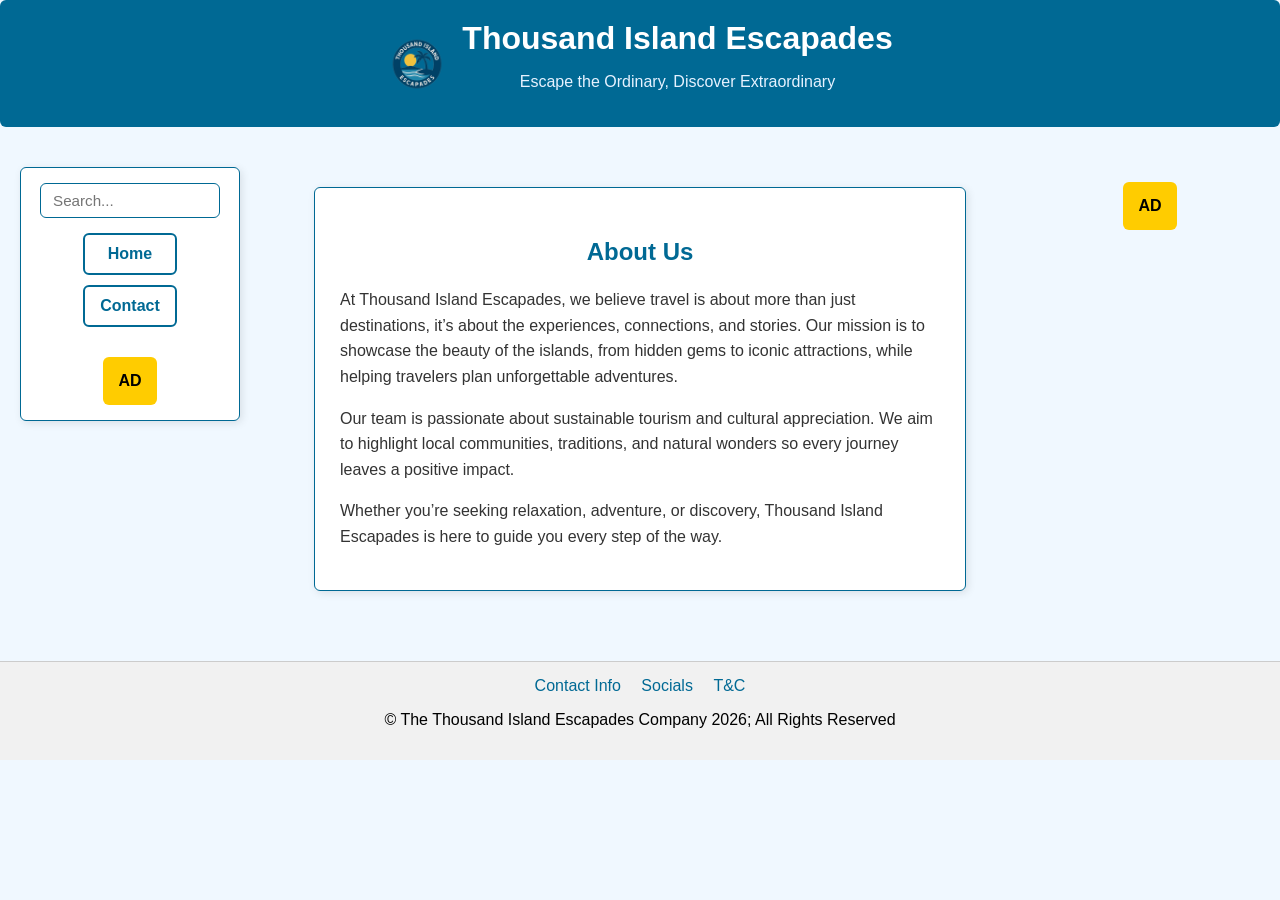
<file: about.html>
<!DOCTYPE html>
<head>
  <meta charset="UTF-8">
  <meta name="viewport" content="width=device-width, initial-scale=1.0">
  <link rel="icon" type="image/png" href="favicon.png">
  <title>About Us | Thousand Island Escapades</title>
  <link rel="stylesheet" href="indexstyle.css">
</head>
<body>

  <header class="site-header">
 	 <img src="the thousand island escapades.png" alt="Thousand Island Escapades Logo" class="site-logo">
 	 <div class="site-title">
  	  <h1>Thousand Island Escapades</h1>
  	  <p class="tagline">Escape the Ordinary, Discover Extraordinary</p>
  	</div>
		  </header>

  <div class="page-container">

    <aside class="left-sidebar">
      <div class="sidebar-card">
        <div class="sidebar-search">
  <input type="text" placeholder="Search...">
</div>
        <nav>
          <ul>
            <li><a href="index.html">Home</a></li>
            <li><a href="contact.html">Contact</a></li>
          </ul>
        </nav>
        <div class="ad-box">AD</div>
      </div>
    </aside>

    <main class="center-wrapper">
      <section class="about-card">
        <h2>About Us</h2>
        <p>
          At Thousand Island Escapades, we believe travel is about more than just destinations,
          it’s about the experiences, connections, and stories. Our mission is to showcase the beauty
          of the islands, from hidden gems to iconic attractions, while helping travelers plan
          unforgettable adventures.
        </p>
        <p>
          Our team is passionate about sustainable tourism and cultural appreciation. We aim to
          highlight local communities, traditions, and natural wonders so every journey leaves
          a positive impact.
        </p>
        <p>
          Whether you’re seeking relaxation, adventure, or discovery, Thousand Island Escapades
          is here to guide you every step of the way.
        </p>
      </section>
    </main>

    <aside class="right-ad">
      <div class="ad-box">AD</div>
    </aside>
  </div>

  <footer>
    <nav>
      <a href="contact.html">Contact Info</a>
      <a href="#">Socials</a>
      <a href="#">T&amp;C</a>
    </nav>
    <p>&copy; The Thousand Island Escapades Company 2026; All Rights Reserved</p>
  </footer>

</body>
</html>
</file>
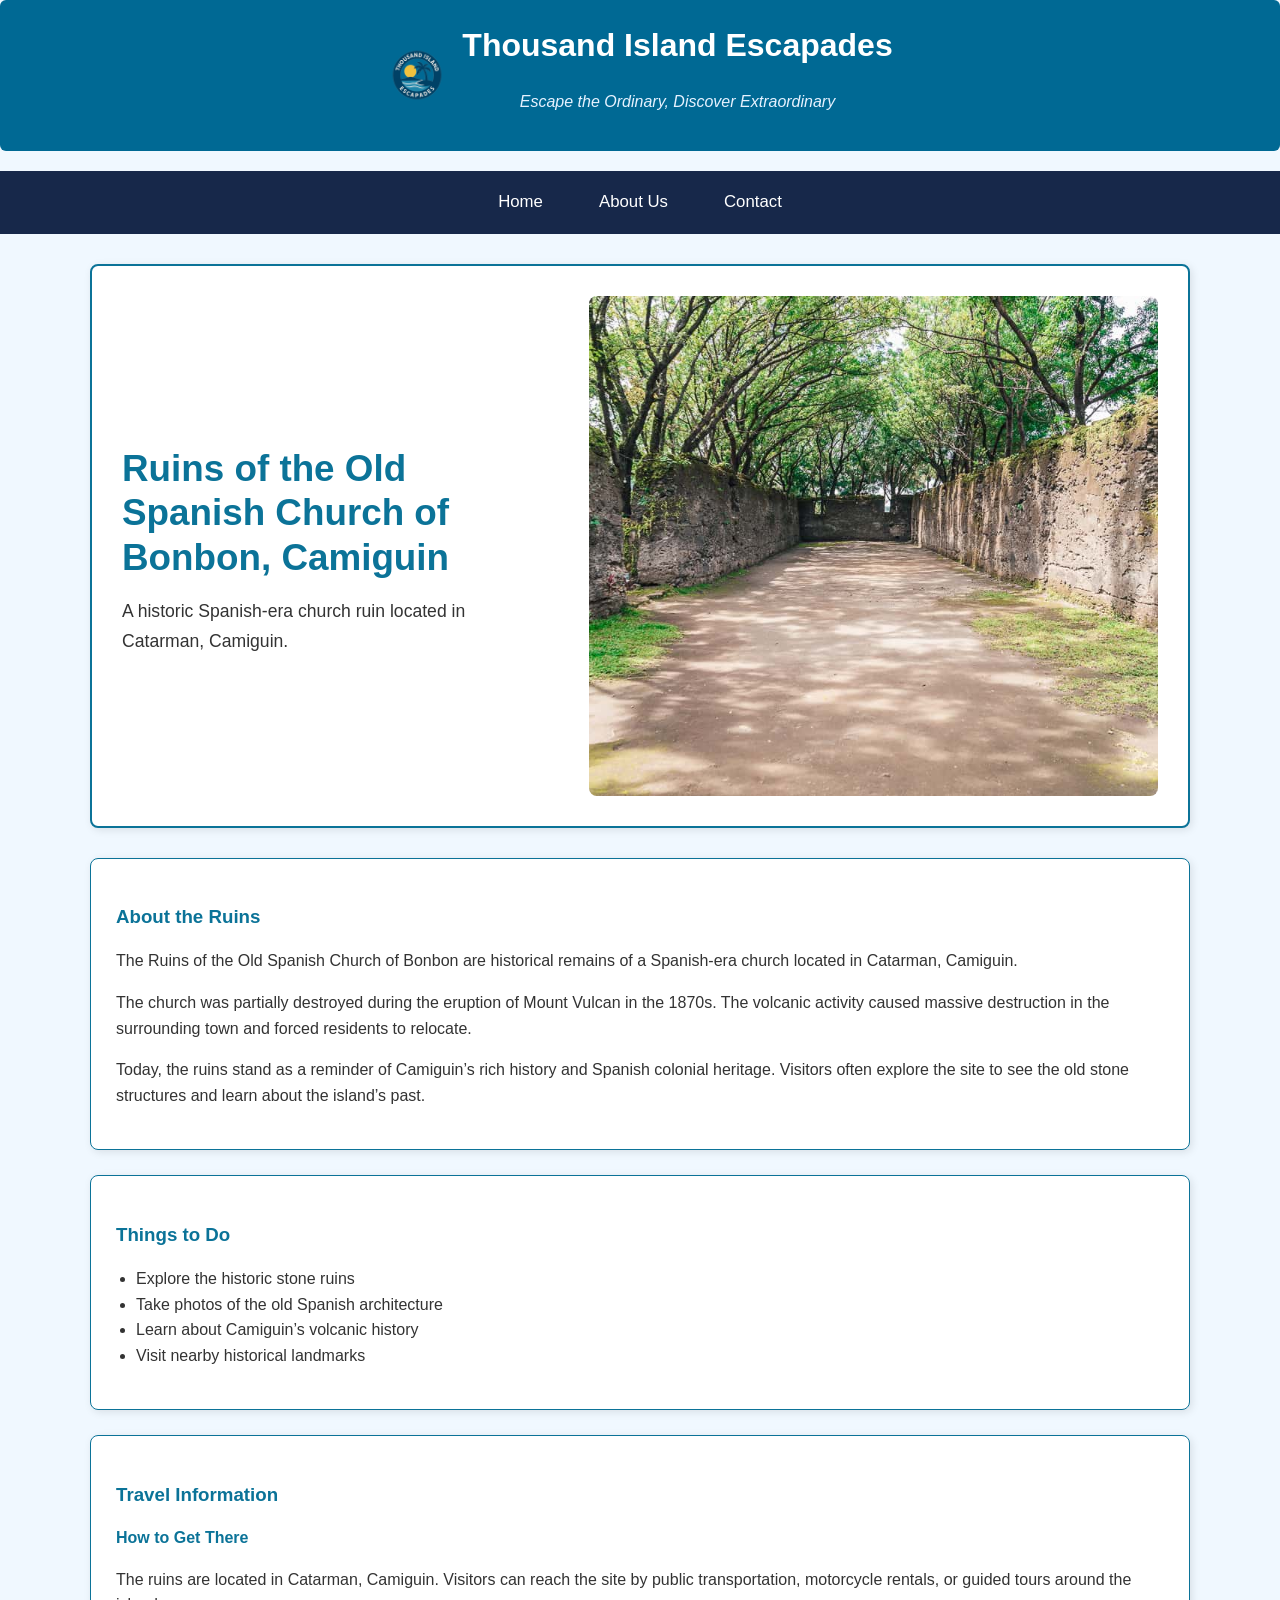
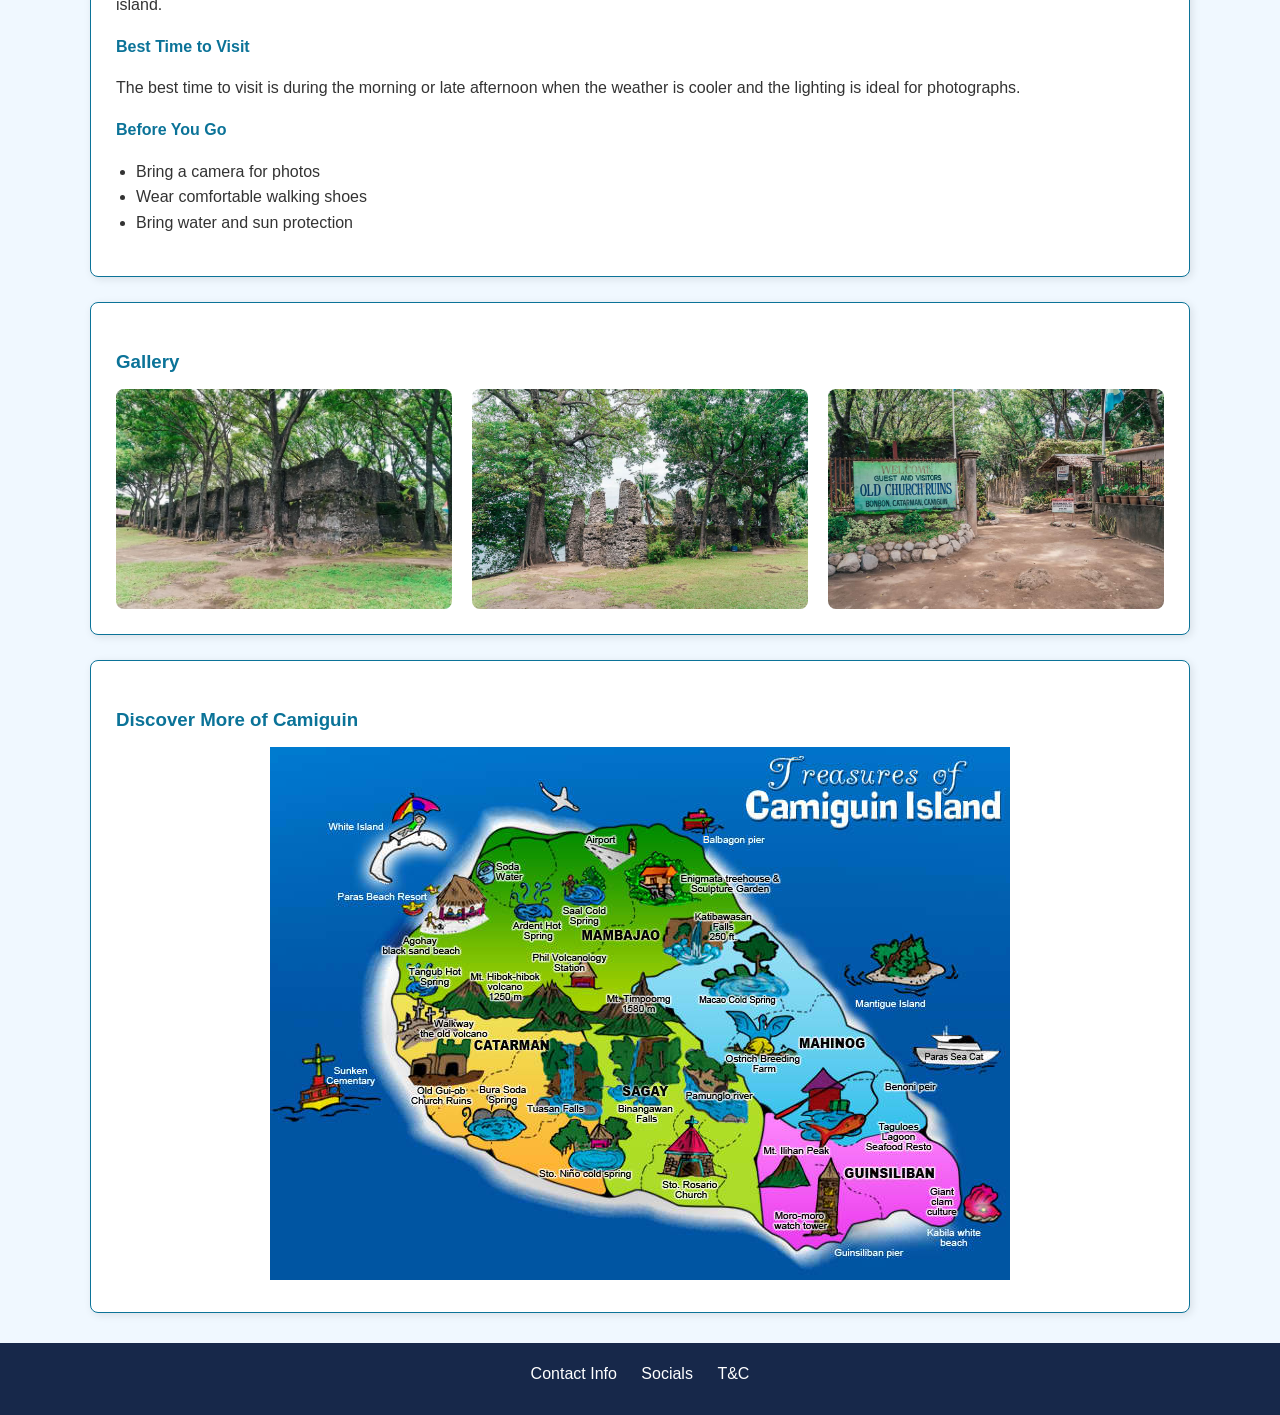
<file: attraction-4.html>
<!DOCTYPE html>
<html lang="en">
<head>
  <meta charset="UTF-8">
  <meta name="viewport" content="width=device-width, initial-scale=1.0">
  <link rel="icon" type="image/png" href="favicon.png">
  <title>Ruins of the Old Spanish Church of Bonbon | Thousand Island Escapades</title>
  <link rel="stylesheet" href="design.css">
</head>
<body>

<header class="site-header">
 	 <img src="the thousand island escapades.png" alt="Thousand Island Escapades Logo" class="site-logo">
 	 <div class="site-title">
  	  <h1>Thousand Island Escapades</h1>
  	  <p class="tagline">Escape the Ordinary, Discover Extraordinary</p>
  	</div>
		  </header>

<nav>
  <ul>
    <li><a href="index.html">Home</a></li>
    <li><a href="about.html">About Us</a></li>
    <li><a href="contact.html">Contact</a></li>
  </ul>
</nav>

<main>

<section class="feature-hero">
            <div class="feature-text">
                <h2>Ruins of the Old Spanish Church of Bonbon, Camiguin</h2>
                <p>
                  A historic Spanish-era church ruin located in Catarman, Camiguin.
                </p>
            </div>

            <div class="feature-image">
                <img src="ruins header.jpg" alt="Ruins of the Old Spanish Church of Bonbon">
            </div>
        </section>
  
<section class="about">

  <h3>About the Ruins</h3>

  <p>
    The Ruins of the Old Spanish Church of Bonbon are historical remains
    of a Spanish-era church located in Catarman, Camiguin.
  </p>

  <p>
    The church was partially destroyed during the eruption of Mount Vulcan
    in the 1870s. The volcanic activity caused massive destruction in the
    surrounding town and forced residents to relocate.
  </p>

  <p>
    Today, the ruins stand as a reminder of Camiguin’s rich history and
    Spanish colonial heritage. Visitors often explore the site to see the
    old stone structures and learn about the island’s past.
  </p>

</section>

<section class="list">

  <h3>Things to Do</h3>

  <ul>
    <li>Explore the historic stone ruins</li>
    <li>Take photos of the old Spanish architecture</li>
    <li>Learn about Camiguin’s volcanic history</li>
    <li>Visit nearby historical landmarks</li>
  </ul>

</section>

<section class="travel-guide">

  <h3>Travel Information</h3>

  <h4>How to Get There</h4>

  <p>
    The ruins are located in Catarman, Camiguin. Visitors can reach the
    site by public transportation, motorcycle rentals, or guided tours
    around the island.
  </p>

  <h4>Best Time to Visit</h4>

  <p>
    The best time to visit is during the morning or late afternoon when
    the weather is cooler and the lighting is ideal for photographs.
  </p>

  <h4>Before You Go</h4>

  <ul>
    <li>Bring a camera for photos</li>
    <li>Wear comfortable walking shoes</li>
    <li>Bring water and sun protection</li>
  </ul>

</section>

<section class="gallery">
            <h3>Gallery</h3>
            <div class="gallery-grid">
                <img src="ruins1.jpg" alt="Ruins View 1">
                <img src="ruins2.jpg" alt="Ruins View 2">
                <img src="ruins3.jpg" alt="Ruins View 3">
            </div>
        </section>
  
<section class="map-section">
            <h3>Discover More of Camiguin</h3>
            <div class="map-wrapper">
                <img src="camiguin map.jpeg" usemap="#image-map">

<map name="image-map">
    <area target="_blank" alt="Ruins of the Old Spanish Church of Bonbon" title="Ruins of the Old Spanish Church of Bonbon" href="attraction-4.html" coords="227,367,116,281" shape="rect">
    <area target="_blank" alt="Sunken Cemetery" title="Sunken Cemetery" href="attraction3.html" coords="5,282,111,386" shape="rect">
    <area target="_blank" alt="White Island" title="White Island" href="attraction1.html" coords="41,38,203,147" shape="rect">
    <area target="_blank" alt="Katibawasan Falls" title="Katibawasan Falls" href="Attraction2.html" coords="372,149,493,229" shape="rect">
</map>
            </div>
        </section>
  
</main>

<footer>

  <ul>
    <li><a href="contact.html">Contact Info</a></li>
    <li><a href="#">Socials</a></li>
    <li><a href="#">T&amp;C</a></li>
  </ul>

</footer>

</body>
</html>
</file>
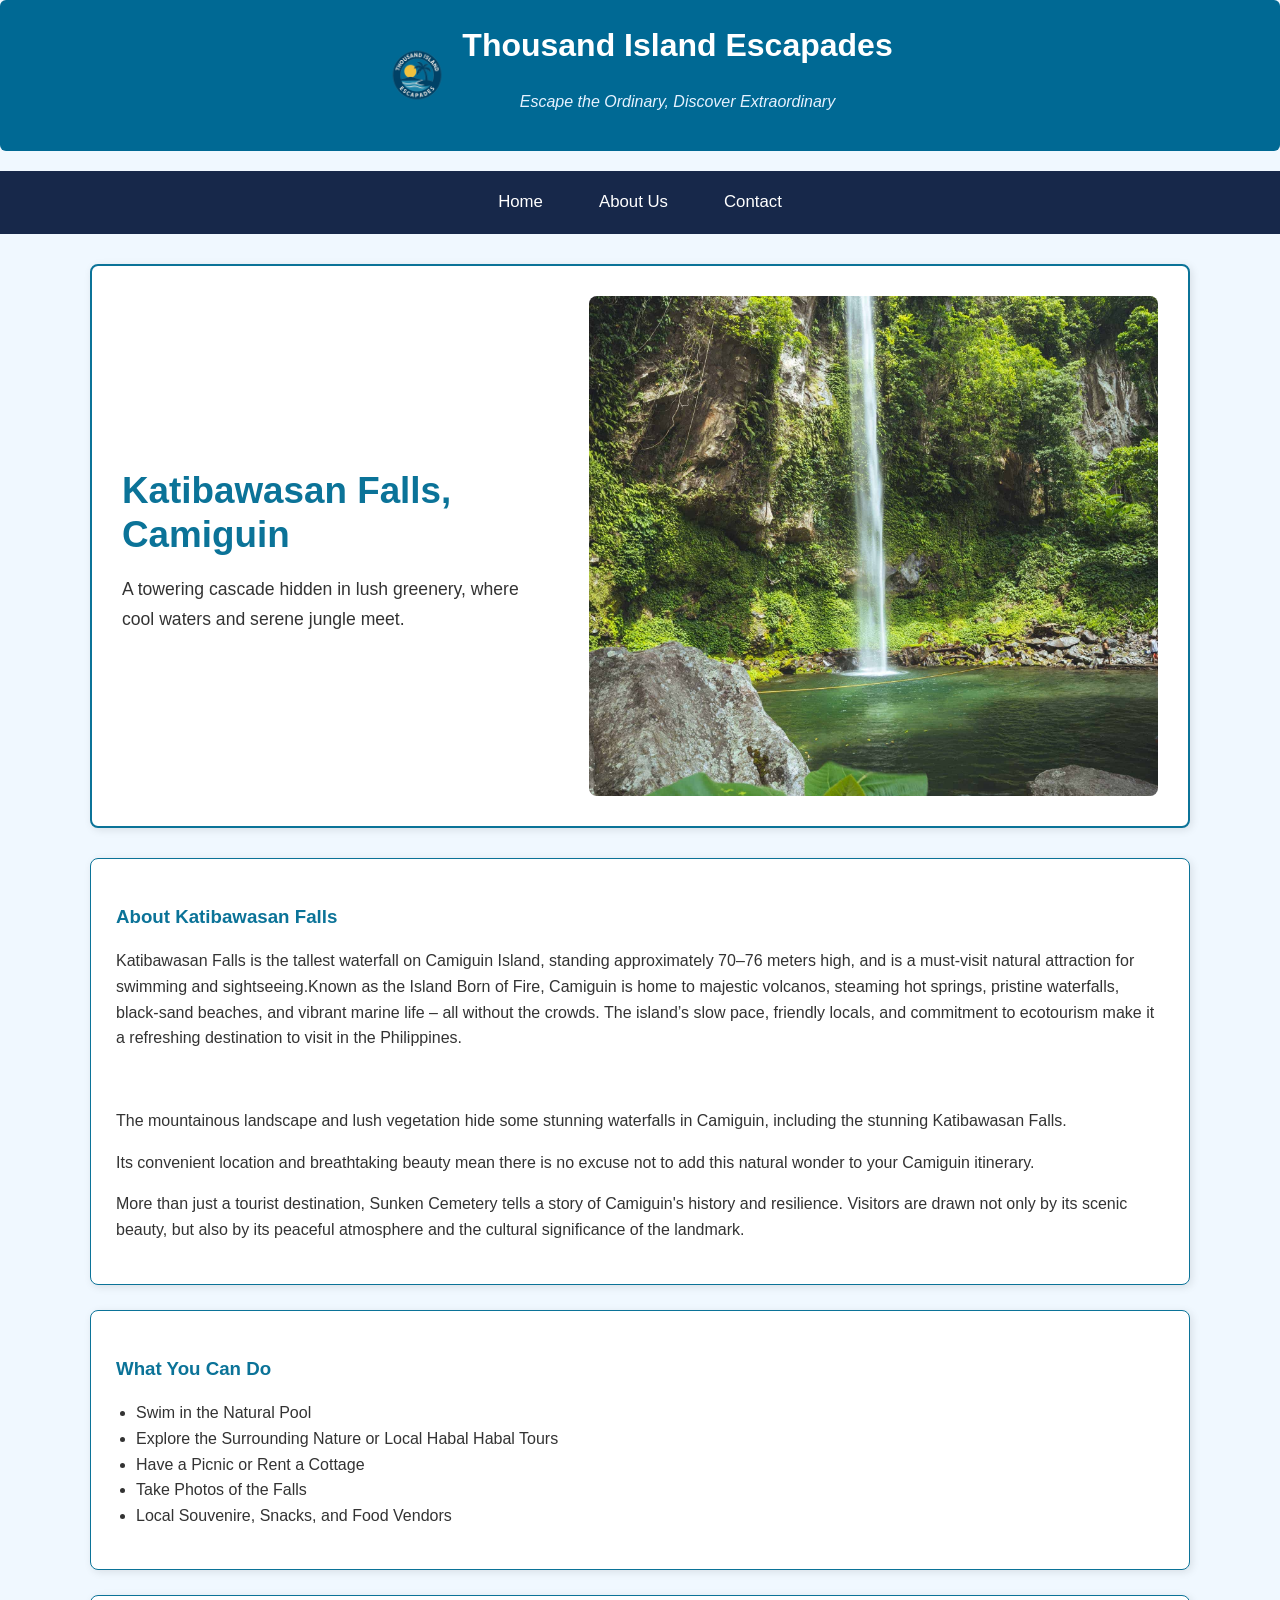
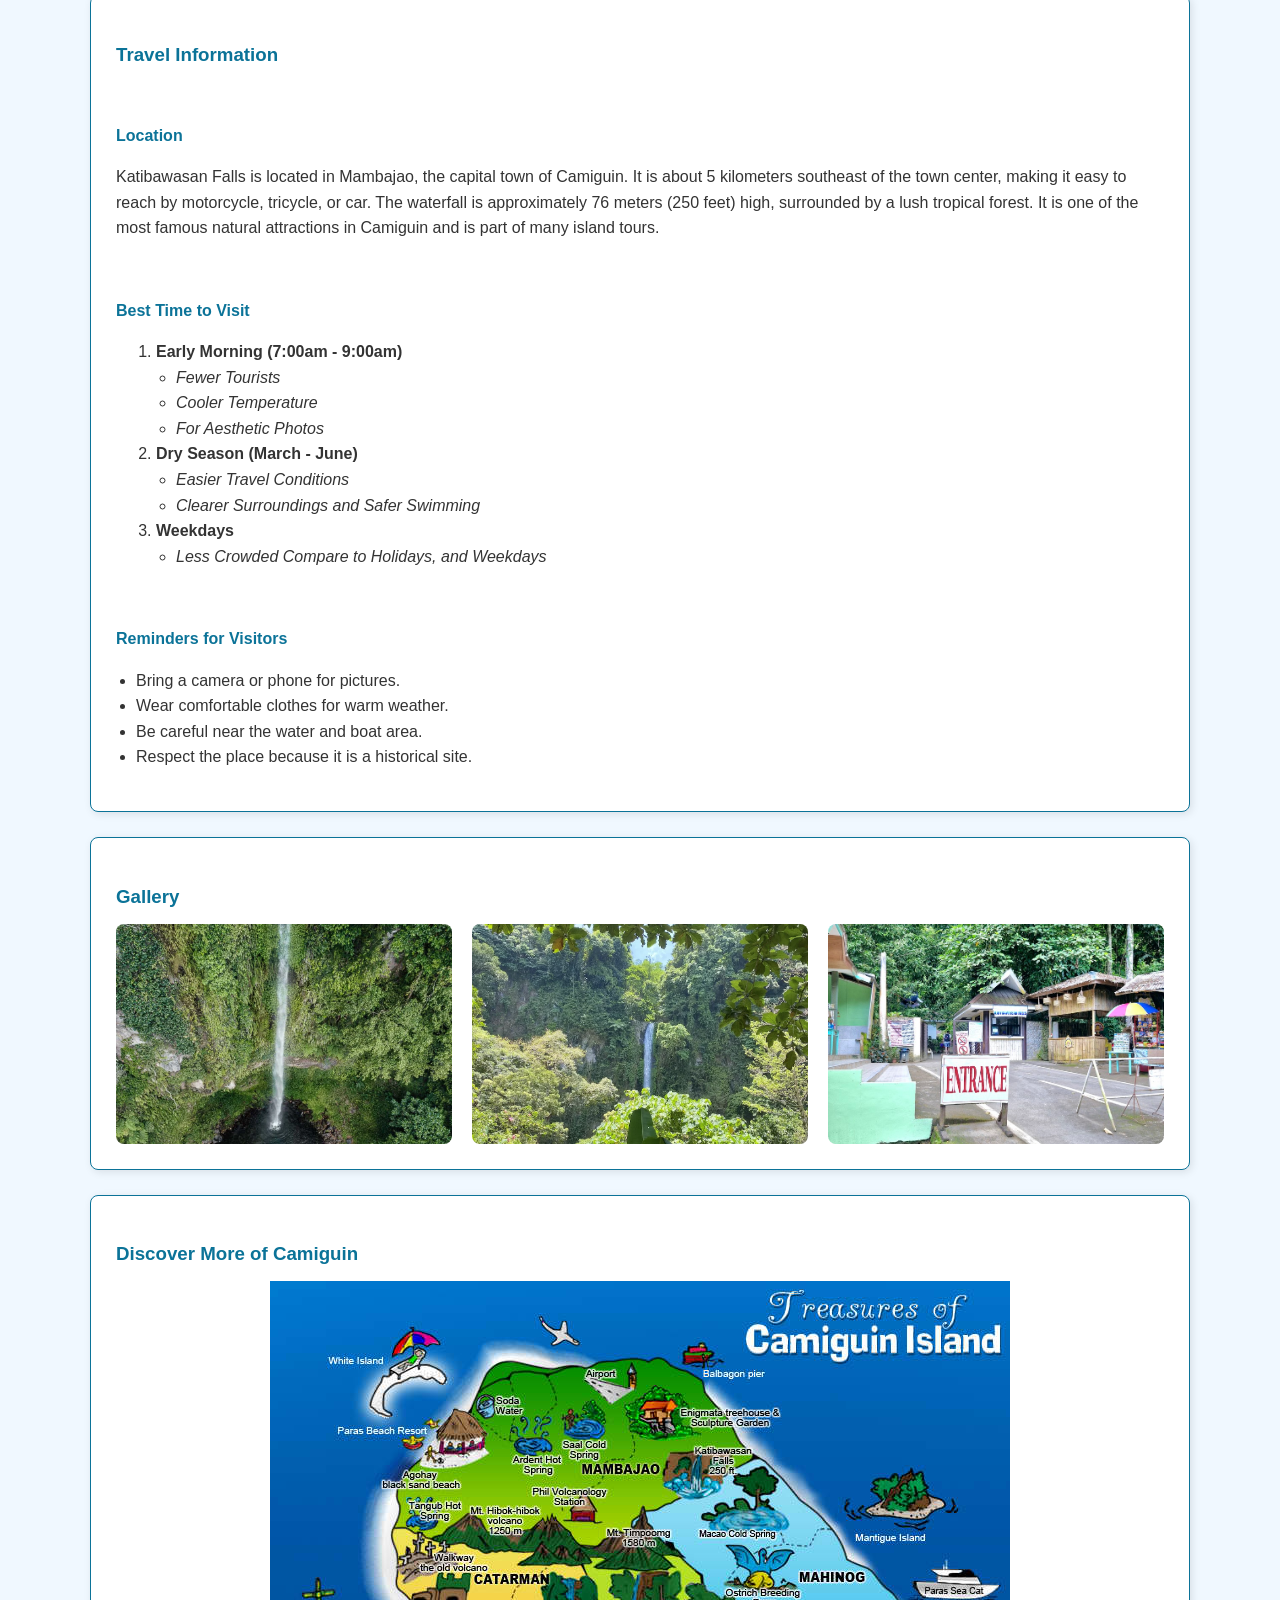
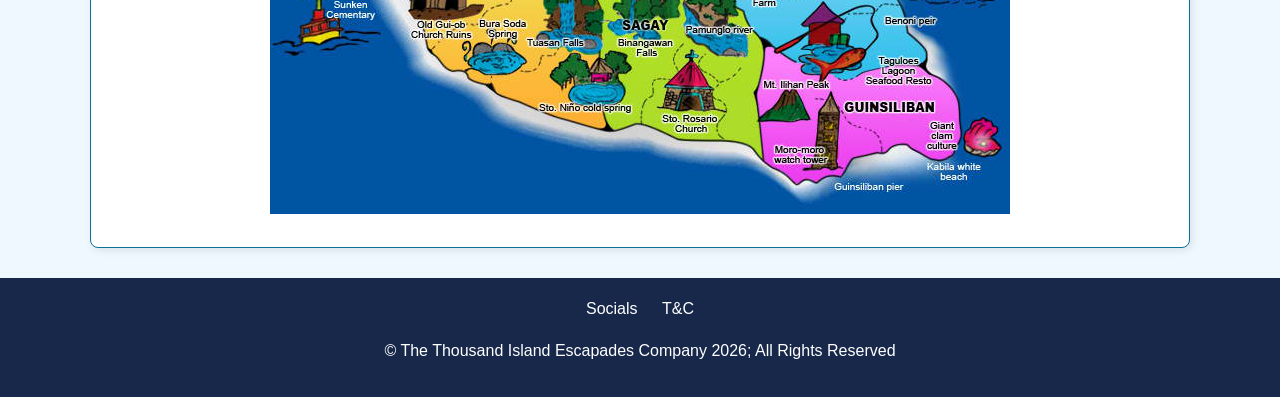
<file: Attraction2.html>
<!DOCTYPE html>
<html lang="en">
<head>
    <meta charset="UTF-8">
    <meta name="viewport" content="width=device-width, initial-scale=1.0">
  <link rel="icon" type="image/png" href="favicon.png">
    <title>Katibawasan Falls | Thousand Island Escapades</title>
    <link rel="stylesheet" href="design.css">
</head>
<body>

  <header class="site-header">
 	 <img src="the thousand island escapades.png" alt="Thousand Island Escapades Logo" class="site-logo">
 	 <div class="site-title">
  	  <h1>Thousand Island Escapades</h1>
  	  <p class="tagline">Escape the Ordinary, Discover Extraordinary</p>
  	</div>
		  </header>

    <nav>
        <ul>
            <li><a href="index.html">Home</a></li>
            <li><a href="about.html">About Us</a></li>
            <li><a href="contact.html">Contact</a></li>
        </ul>
    </nav>

    <main>
        <section class="feature-hero">
            <div class="feature-text">
                <h2>Katibawasan Falls, Camiguin</h2>
                <p>
                    A towering cascade hidden in lush greenery, where cool waters and serene jungle meet.
                </p>
            </div>

            <div class="feature-image">
                <img src="the falls.jpg" alt="Katibawasan Falls in Camiguin">
            </div>
        </section>

        <section class="about">
            <h3>About Katibawasan Falls</h3>
            <p>
                Katibawasan Falls is the tallest waterfall on Camiguin Island, 
				standing approximately 70–76 meters high, and is a must-visit natural attraction for swimming and sightseeing.Known as the Island Born of Fire, Camiguin is home to majestic volcanos, steaming hot springs, pristine waterfalls, black-sand beaches, 
				and vibrant marine life – all without the crowds. The island’s slow pace, friendly locals, and commitment to ecotourism make 
				it a refreshing destination to visit in the Philippines.</p>
<br>
				<p>The mountainous landscape and lush vegetation hide some stunning waterfalls in Camiguin, including the stunning Katibawasan Falls.</p>
				<p>Its convenient location and breathtaking beauty mean there is no excuse not to add this natural wonder to your Camiguin itinerary.
            </p>

            <p>
                More than just a tourist destination, Sunken Cemetery tells a story of Camiguin's history and resilience.
                Visitors are drawn not only by its scenic beauty, but also by its peaceful atmosphere and the cultural significance of the landmark.
            </p>
        </section>

        <section class="list">
            <h3>What You Can Do</h3>
            <ul>
                <li>Swim in the Natural Pool</li>
                <li>Explore the Surrounding Nature or Local Habal Habal Tours</li>
                <li>Have a Picnic or Rent a Cottage</li>
                <li>Take Photos of the Falls</li>
                <li>Local Souvenire, Snacks, and Food Vendors</li>
            </ul>
        </section>

        <section class="travel-guide">
            <h3>Travel Information</h3>
<br>
            <h4>Location</h4>
            <p>
                Katibawasan Falls is located in Mambajao, the capital town of Camiguin.
				It is about 5 kilometers southeast of the town center, making it easy to reach by motorcycle, tricycle, or car.
				The waterfall is approximately 76 meters (250 feet) high, surrounded by a lush tropical forest. 
				It is one of the most famous natural attractions in Camiguin and is part of many island tours.
            </p>
<br>
            <h4>Best Time to Visit</h4>
            <p>
                <ol>
					<li><b>Early Morning (7:00am - 9:00am)</b></li>
				<ul>
					<li><i>Fewer Tourists</i></li>
					<li><i>Cooler Temperature</i></li>
					<li><i>For Aesthetic Photos</i></li>
				</ul>
					<li><b> Dry Season (March - June)</b></li>
				<ul>
					<li><i>Easier Travel Conditions</i></li>
					<li><i>Clearer Surroundings and Safer Swimming</i></li>
				</ul>
					<li><b> Weekdays</b></li>
				<ul>
					<li><i>Less Crowded Compare to Holidays, and Weekdays</i></li>
				</ul>
				</ol>
            </p>
			<br>
            <h4>Reminders for Visitors</h4>
            <ul>
                <li>Bring a camera or phone for pictures.</li>
                <li>Wear comfortable clothes for warm weather.</li>
                <li>Be careful near the water and boat area.</li>
                <li>Respect the place because it is a historical site.</li>
            </ul>
        </section>

        <section class="gallery">
            <h3>Gallery</h3>
            <div class="gallery-grid">
                <img src="Camiguin1.jpg" alt="Sunken Cemetery cross view">
                <img src="Camiguin2.jpg" alt="Boats near the Sunken Cemetery">
                <img src="Camiguin3.jpg" alt="Sunset at Sunken Cemetery">
            </div>
        </section>
		<section class="map-section">
            <h3>Discover More of Camiguin</h3>
            <div class="map-wrapper">
                <img src="camiguin map.jpeg" usemap="#image-map">

<map name="image-map">
    <area target="_blank" alt="Ruins of the Old Spanish Church of Bonbon" title="Ruins of the Old Spanish Church of Bonbon" href="attraction-4.html" coords="227,367,116,281" shape="rect">
    <area target="_blank" alt="Sunken Cemetery" title="Sunken Cemetery" href="attraction3.html" coords="5,282,111,386" shape="rect">
    <area target="_blank" alt="White Island" title="White Island" href="attraction1.html" coords="41,38,203,147" shape="rect">
    <area target="_blank" alt="Katibawasan Falls" title="Katibawasan Falls" href="Attraction2.html" coords="372,149,493,229" shape="rect">
</map>
            </div>
        </section>
    </main>

    <footer>
        <ul>
            <li><a href="#">Socials</a></li>
            <li><a href="#">T&amp;C</a></li>
        </ul>
        <p>&copy; The Thousand Island Escapades Company 2026; All Rights Reserved</p>
    </footer>
    
</body>
</html>
</file>
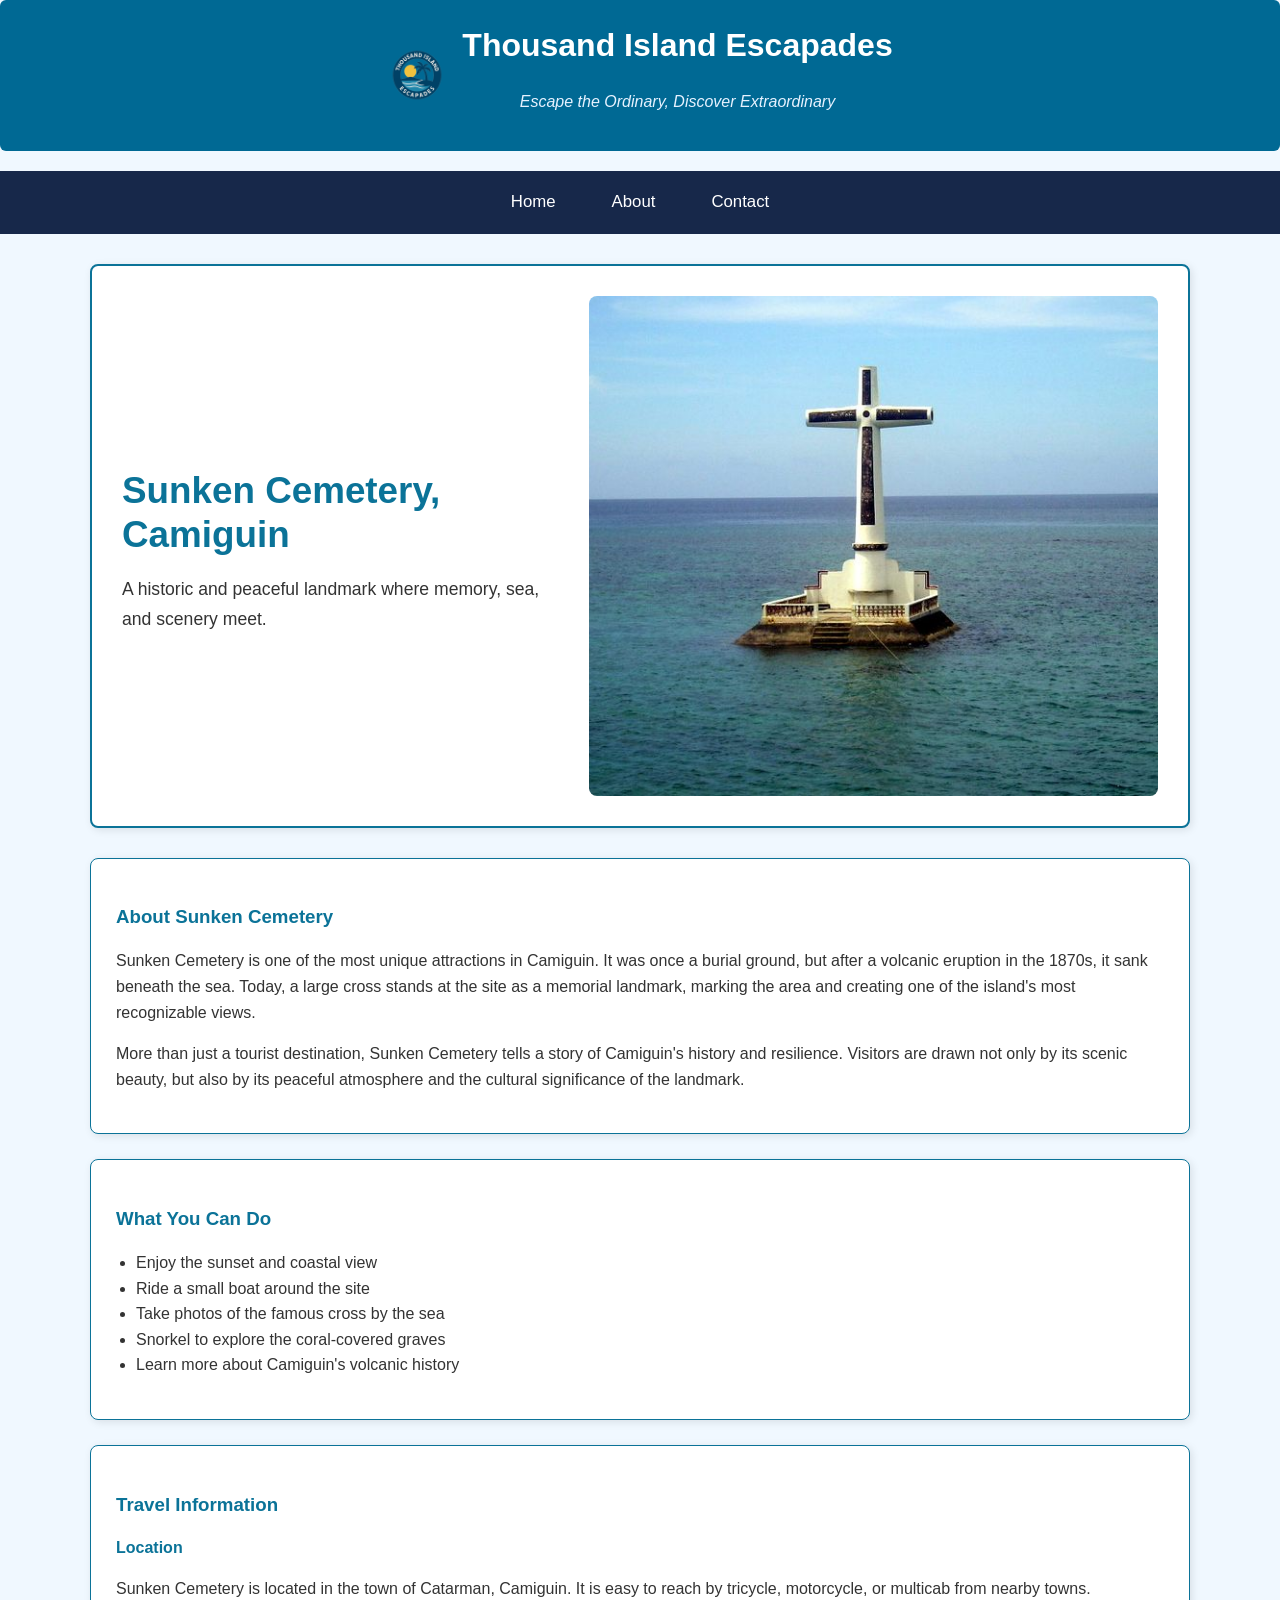
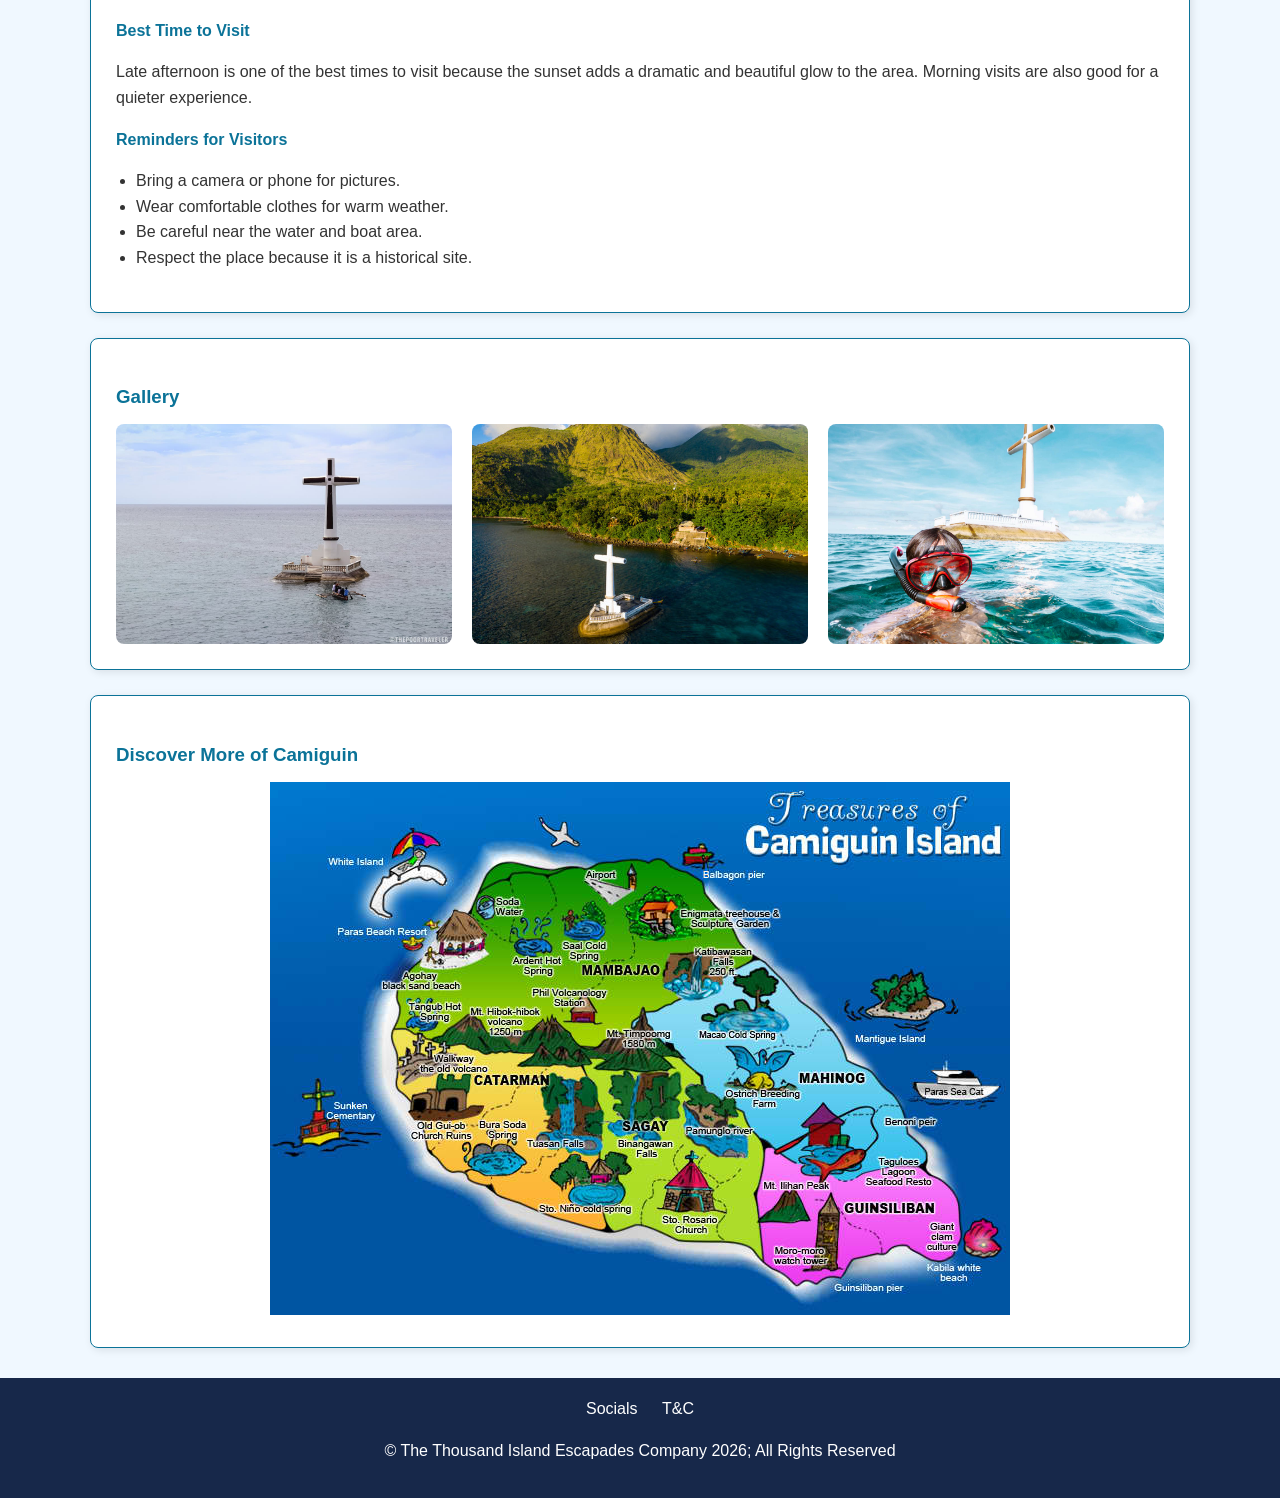
<file: attraction3.html>
<!DOCTYPE html>
<html lang="en">
<head>
    <meta charset="UTF-8">
    <meta name="viewport" content="width=device-width, initial-scale=1.0">
    <link rel="icon" type="image/png" href="favicon.png">
    <title>Sunken Cemetery | Thousand Island Escapades</title>
    <link rel="stylesheet" href="design.css">
</head>
<body>

<header class="site-header">
 	 <img src="the thousand island escapades.png" alt="Thousand Island Escapades Logo" class="site-logo">
 	 <div class="site-title">
  	  <h1>Thousand Island Escapades</h1>
  	  <p class="tagline">Escape the Ordinary, Discover Extraordinary</p>
  	</div>
		  </header>

    <nav>
        <ul>
            <li><a href="index.html">Home</a></li>
            <li><a href="about.html">About</a></li>
            <li><a href="contact.html">Contact</a></li>
        </ul>
    </nav>

    <main>
        <section class="feature-hero">
            <div class="feature-text">
                <h2>Sunken Cemetery, Camiguin</h2>
                <p>
                    A historic and peaceful landmark where memory, sea, and scenery meet.
                </p>
            </div>

            <div class="feature-image">
                <img src="sunken header.jpg" alt="Sunken Cemetery in Camiguin">
            </div>
        </section>

        <section class="about">
            <h3>About Sunken Cemetery</h3>
            <p>
                Sunken Cemetery is one of the most unique attractions in Camiguin. It was once a burial ground, 
                but after a volcanic eruption in the 1870s, it sank beneath the sea.
                Today, a large cross stands at the site as a memorial landmark, marking the area and creating one of the island's most recognizable views.
            </p>

            <p>
                More than just a tourist destination, Sunken Cemetery tells a story of Camiguin's history and resilience.
                Visitors are drawn not only by its scenic beauty, but also by its peaceful atmosphere and the cultural significance of the landmark.
            </p>
        </section>

        <section class="list">
            <h3>What You Can Do</h3>
            <ul>
                <li>Enjoy the sunset and coastal view</li>
                <li>Ride a small boat around the site</li>
                <li>Take photos of the famous cross by the sea</li>
                <li>Snorkel to explore the coral-covered graves</li>
                <li>Learn more about Camiguin's volcanic history</li>
            </ul>
        </section>

        <section class="travel-guide">
            <h3>Travel Information</h3>
            
            <h4>Location</h4>
            <p>
                Sunken Cemetery is located in the town of Catarman, Camiguin. It is easy to reach by 
                tricycle, motorcycle, or multicab from nearby towns.
            </p>

            <h4>Best Time to Visit</h4>
            <p>
                Late afternoon is one of the best times to visit because the sunset adds a dramatic and 
                beautiful glow to the area. Morning visits are also good for a quieter experience.
            </p>

            <h4>Reminders for Visitors</h4>
            <ul>
                <li>Bring a camera or phone for pictures.</li>
                <li>Wear comfortable clothes for warm weather.</li>
                <li>Be careful near the water and boat area.</li>
                <li>Respect the place because it is a historical site.</li>
            </ul>
        </section>

        <section class="gallery">
            <h3>Gallery</h3>
            <div class="gallery-grid">
                <img src="gallery 1 SC.jpg" alt="Sunken Cemetery cross view">
                <img src="gallery 2 SC.jpg" alt="Boats near the Sunken Cemetery">
                <img src="gallery 3 SC.jpg" alt="Sunset at Sunken Cemetery">
            </div>
        </section>

       <section class="map-section">
            <h3>Discover More of Camiguin</h3>
            <div class="map-wrapper">
                <img src="camiguin map.jpeg" usemap="#image-map">

<map name="image-map">
    <area target="_blank" alt="Ruins of the Old Spanish Church of Bonbon" title="Ruins of the Old Spanish Church of Bonbon" href="attraction-4.html" coords="227,367,116,281" shape="rect">
    <area target="_blank" alt="Sunken Cemetery" title="Sunken Cemetery" href="attraction3.html" coords="5,282,111,386" shape="rect">
    <area target="_blank" alt="White Island" title="White Island" href="attraction1.html" coords="41,38,203,147" shape="rect">
    <area target="_blank" alt="Katibawasan Falls" title="Katibawasan Falls" href="Attraction2.html" coords="372,149,493,229" shape="rect">
</map>
            </div>
        </section>
    </main>

    <footer>
        <ul>
            <li><a href="#">Socials</a></li>
            <li><a href="#">T&amp;C</a></li>
        </ul>
        <p>&copy; The Thousand Island Escapades Company 2026; All Rights Reserved</p>
    </footer>
    
</body>
</html>
</file>
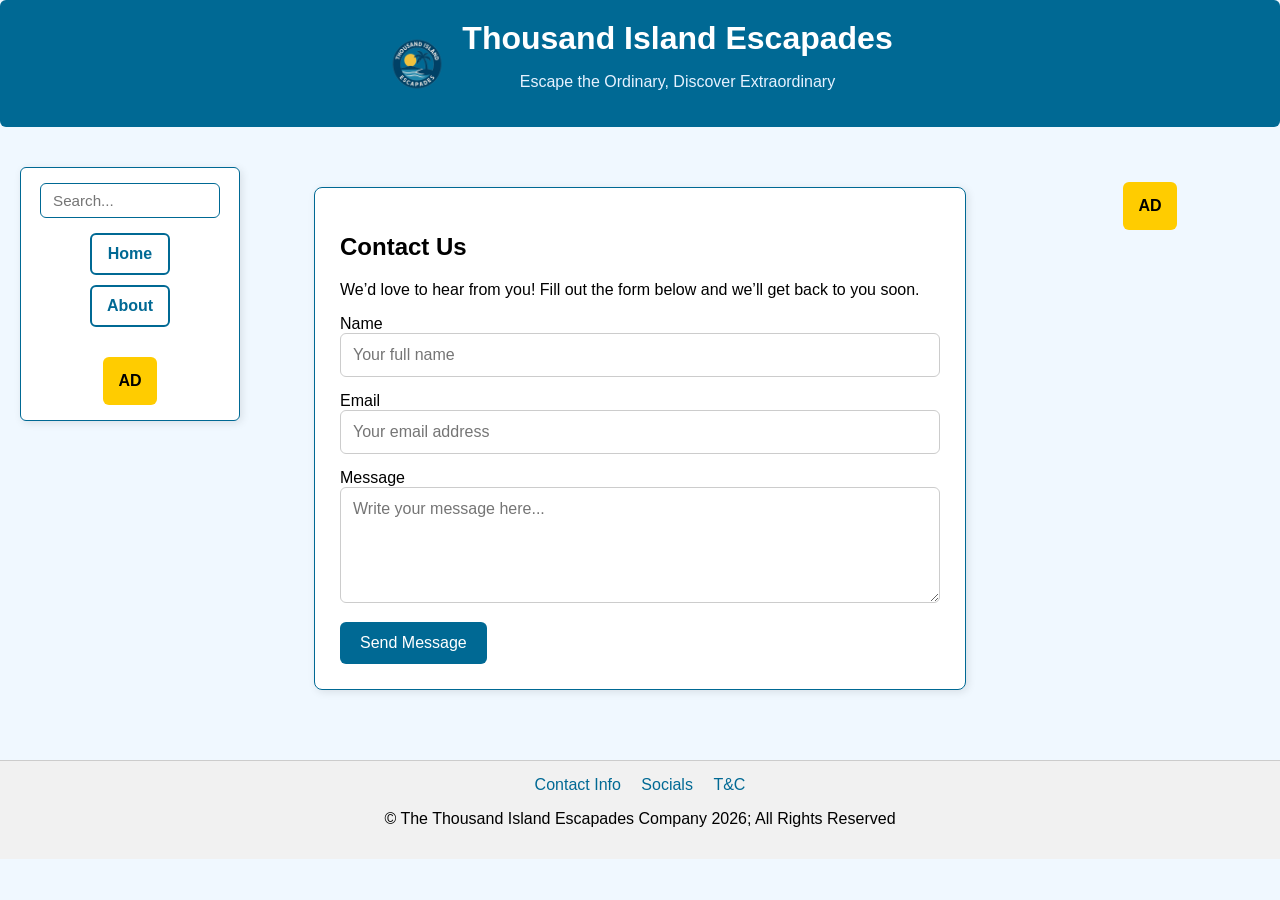
<file: contact.html>
<!DOCTYPE html>
<html lang="en">
<head>
  <meta charset="UTF-8">
  <meta name="viewport" content="width=device-width, initial-scale=1.0">
  <link rel="icon" type="image/png" href="favicon.png">
  <title>Contact | Thousand Island Escapades</title>
  <link rel="stylesheet" href="indexstyle.css">
</head>
<body>

  <header class="site-header">
 	 <img src="the thousand island escapades.png" alt="Thousand Island Escapades Logo" class="site-logo">
 	 <div class="site-title">
  	  <h1>Thousand Island Escapades</h1>
  	  <p class="tagline">Escape the Ordinary, Discover Extraordinary</p>
  	</div>
		  </header>

  <div class="page-container">

    <aside class="left-sidebar">
      <div class="sidebar-card">
        <div class="sidebar-search">
  <input type="text" placeholder="Search...">
</div>
        <nav>
          <ul>
            <li><a href="index.html">Home</a></li>
            <li><a href="about.html">About</a></li>
          </ul>
        </nav>
        <div class="ad-box">AD</div>
      </div>
    </aside>

    <main class="center-wrapper">
      <section class="contact-form">
        <h2>Contact Us</h2>
        <p>We’d love to hear from you! Fill out the form below and we’ll get back to you soon.</p>

        <form action="#" method="post">
          <label for="name">Name</label>
          <input type="text" id="name" name="name" placeholder="Your full name" required>

          <label for="email">Email</label>
          <input type="email" id="email" name="email" placeholder="Your email address" required>

          <label for="message">Message</label>
          <textarea id="message" name="message" rows="5" placeholder="Write your message here..." required></textarea>

          <button type="submit">Send Message</button>
        </form>
      </section>
    </main>

    <aside class="right-ad">
      <div class="ad-box">AD</div>
    </aside>
  </div>

  <footer>
    <nav>
      <a href="contact.html">Contact Info</a>
      <a href="#">Socials</a>
      <a href="#">T&amp;C</a>
    </nav>
    <p>&copy; The Thousand Island Escapades Company 2026; All Rights Reserved</p>
  </footer>

</body>
</html>
</file>
<file: indexstyle.css>
body {
  font-family: 'Poppins', sans-serif;
  background-color: #f0f8ff;
  margin: 0;
  padding: 0;
}

.hero {
  background: #ffffff;              
  border: 2px solid #006994;        
  border-radius: 8px;               
  padding: 25px;                    
  margin: 20px auto;                
  max-width: 900px;                 
  text-align: center;              
  box-shadow: 2px 2px 8px rgba(0,0,0,0.1); 
}

.hero h2 {
  color: #006994;                   
  font-size: 1.8rem;
  margin: 0;
}

.site-header {
  display: flex;
  align-items: center;
  justify-content: center;
  gap: 15px;
  padding: 20px;
  background-color: #006994;
  color: #fff;
  border-radius: 6px;
  margin-bottom: 20px;
  text-align: center;
}
.site-header h1 {
  margin: 0;
  font-size: 2rem;
  color: #fff;
}
.site-header .tagline {
  font-size: 1rem;
  color: #e6f2ff;
}
.site-logo {
  height: 60px;
  width: auto;
}

.page-container {
  display: flex;
  justify-content: space-between;
  align-items: flex-start;
  width: 100%;
  padding: 20px;
  box-sizing: border-box;
}
.left-sidebar {
  width: 220px;
  flex-shrink: 0;
  display: flex;
  flex-direction: column;
  justify-content: flex-start;
}
.center-wrapper {
  flex: 1;
  display: flex;
  justify-content: center;
  align-items: flex-start;
  padding: 20px;
}
.right-ad {
  width: 220px;
  flex-shrink: 0;
  display: flex;
  justify-content: center;
  align-items: center;
}

.sidebar-search input[type="text"] {
  width: 180px;              
  padding: 8px 12px;
  border: 1px solid #006994; 
  border-radius: 6px;
  box-sizing: border-box;    
  font-family: 'Poppins', sans-serif;
  font-size: 0.95rem;
}

.sidebar-card {
  background: #fff;
  border: 1px solid #006994;
  border-radius: 6px;
  box-shadow: 2px 2px 8px rgba(0,0,0,0.1);
  padding: 15px;
  text-align: center;
  display: flex;
  flex-direction: column;
  align-items: center;
  gap: 15px;
}
.sidebar-card form input.form-control {
  width: 100%;
  max-width: 180px;
  padding: 8px 12px;
  border: 2px solid #006994;
  border-radius: 6px;
  margin-bottom: 10px;
  font-weight: 500;
}
.sidebar-card nav ul {
  list-style: none;
  padding: 0;
  margin: 0;
  display: flex;
  flex-direction: column;
  gap: 10px;
  align-items: center;
}
.sidebar-card nav ul li {
  width: 100%;
  max-width: 150px;
}
.sidebar-card nav ul li a {
  display: block;
  padding: 10px 15px;
  text-align: center;
  border: 2px solid #006994;
  border-radius: 6px;
  text-decoration: none;
  color: #006994;
  font-weight: bold;
  transition: background 0.2s, color 0.2s;
}
.sidebar-card nav ul li a:hover {
  background: #006994;
  color: #fff;
}


.ad-box {
  background: #ffcc00;
  font-weight: bold;
  margin-top: 15px;
  border-radius: 6px;
  padding: 15px;
  text-align: center;
  display: flex;
  justify-content: center;
  align-items: center;
}


.attractions {
  display: flex;
  justify-content: center;
  gap: 15px;
  flex-wrap: wrap;
  max-width: 900px;
}
.attraction {
  flex: 1;
  max-width: 180px;
  min-width: 150px;
  min-height: 250px;
  background: #fff;
  border: 1px solid #006994;
  border-radius: 6px;
  padding: 15px;
  box-shadow: 2px 2px 8px rgba(0,0,0,0.1);
  text-align: center;
  display: flex;
  flex-direction: column;
  align-items: center;
  text-decoration: none;
  color: inherit;
}
.attraction-img {
  width: 100%;
  height: 120px;
  object-fit: cover;
  border-radius: 6px;
  margin-bottom: 10px;
}
.attraction:hover,
.sidebar-card nav ul li a:hover {
  box-shadow: 4px 4px 12px rgba(0,0,0,0.2);
  transform: translateY(-2px);
  transition: all 0.2s ease-in-out;
}


.about-card {
  background: #fff;
  border: 1px solid #006994;
  border-radius: 6px;
  box-shadow: 2px 2px 8px rgba(0,0,0,0.1);
  padding: 25px;
  max-width: 600px;
  line-height: 1.6;
  margin: 0 auto;
}
.about-card h2 {
  color: #006994;
  margin-bottom: 15px;
  text-align: center;
}
.about-card p {
  margin-bottom: 15px;
  color: #333;
}


.contact-form {
  background: #fff;
  border: 1px solid #006994;
  border-radius: 8px;
  padding: 25px;
  max-width: 600px;
  margin: 0 auto;
  box-shadow: 2px 2px 8px rgba(0,0,0,0.1);
}

.contact-form input,
.contact-form textarea {
  width: 100%;
  padding: 12px;
  margin-bottom: 15px;
  border: 1px solid #ccc;
  border-radius: 6px;
  box-sizing: border-box;
  font-family: 'Poppins', sans-serif;
  font-size: 1rem;
}

.contact-form input:focus,
.contact-form textarea:focus {
  border-color: #006994;
  outline: none;
  box-shadow: 0 0 6px rgba(0,105,148,0.3);
}

.contact-form button {
  background: #006994;
  color: #fff;
  border: none;
  border-radius: 6px;
  padding: 12px 20px;
  font-size: 1rem;
  cursor: pointer;
  transition: background 0.3s;
}

.contact-form button:hover {
  background: #004d70;
}

footer {
  text-align: center;
  margin-top: 30px;
  padding: 15px;
  background: #f1f1f1;
  border-top: 1px solid #ccc;
}
footer nav {
  margin-bottom: 10px;
}
footer a {
  text-decoration: none;
  color: #006994;
  margin: 0 8px;
}
footer a:hover {
  text-decoration: underline;
}
</file>
<file: design.css>
body 
{
  font-family: 'Poppins', sans-serif;
  background-color: #f0f8ff;
  color: #333;
  line-height: 1.6;
  margin: 0;
  padding: 0;
}

header 
{
  text-align: center;
  background-color: #006994;
  padding: 35px 20px;
}

header h1 
{
  margin: 0;
  font-size: 4rem;
  font-weight: 700;
  color: #006994;
}

.tagline 
{
  margin-top: 18px;
  font-size: 1.2rem;
  font-style: italic;
  color: #555;
}

nav 
{
  background-color: #17284a;
}

nav ul 
{
  list-style: none;
  margin: 0;
  padding: 0;
  display: flex;
  justify-content: center;
  flex-wrap: wrap;
}

nav ul li a 
{
  display: block;
  padding: 18px 28px;
  color: white;
  text-decoration: none;
  font-size: 1.05rem;
  font-weight: 500;
}

nav ul li a:hover 
{
  background-color: #0b7398;
}

main 
{
  width: 90%;
  max-width: 1100px;
  margin: 30px auto;
}

.feature-hero 
{
  background: #ffffff;
  border: 2px solid #0b7398;
  border-radius: 8px;
  padding: 30px;
  display: flex;
  align-items: center;
  justify-content: space-between;
  gap: 30px;
  margin-bottom: 30px;
  box-shadow: 2px 2px 8px rgba(0,0,0,0.1);
}

.feature-text 
{
  flex: 1;
  color: #333;
}

.feature-text h2 
{
  font-size: 2.3rem;
  line-height: 1.2;
  margin-bottom: 15px;
  font-weight: 700;
  color: #0b7398;
}

.feature-text p 
{
  font-size: 1.1rem;
  line-height: 1.7;
  max-width: 420px;
}

.feature-image 
{
  flex: 1.3;
}

.feature-image img 
{
  width: 100%;
  height: 500px;
  object-fit: cover;
  border-radius: 8px;
  display: block;
}

.about,
.list,
.travel-guide,
.gallery,
.map-section 
{
  background: #fff;
  border: 1px solid #0b7398;
  border-radius: 8px;
  padding: 25px;
  box-shadow: 2px 2px 8px rgba(0,0,0,0.1);
  margin-bottom: 25px;
}

.about h3,
.list h3,
.travel-guide h3,
.gallery h3,
.map-section h3 
{
  color: #0b7398;
  margin-bottom: 12px;
}

.travel-guide h4 
{
  color: #0b7398;
  margin-top: 15px;
  margin-bottom: 8px;
}

.list ul,
.travel-guide ul 
{
  padding-left: 20px;
}

.gallery-grid 
{
  display: grid;
  grid-template-columns: repeat(auto-fit, minmax(240px, 1fr));
  gap: 20px;
}

.gallery-grid img 
{
  width: 100%;
  height: 220px;
  border-radius: 8px;
  object-fit: cover;
}

.map-section p 
{
  margin-bottom: 18px;
}

.map-wrapper 
{
  text-align: center;
}

.camiguin-map 
{
  width: 768px;
  height: auto;
  max-width: none;
  border-radius: 8px;
  border: 1px solid #0b7398;
}

footer 
{
  text-align: center;
  margin-top: 30px;
  padding: 18px;
  background-color: #17284a;
  color: #fff;
}

footer ul 
{
  list-style: none;
  padding: 0;
  margin: 0 0 10px;
}

footer ul li 
{
  display: inline-block;
  margin: 0 10px;
}

footer ul li a 
{
  color: white;
  text-decoration: none;
}

footer ul li a:hover 
{
  color: #dff2fb;
}

@media (max-width: 900px) 
{
  header h1 
  {
    font-size: 2.2rem;
  }

  .tagline 
  {
    font-size: 1rem;
  }

  .feature-hero 
  {
    flex-direction: column;
    text-align: center;
    padding: 25px;
  }

  .feature-text p 
  {
    max-width: 100%;
    margin-left: auto;
    margin-right: auto;
  }

  .feature-text h2 
  {
    font-size: 1.9rem;
  }

  .feature-text p 
  {
    font-size: 1rem;
  }

  .feature-image img 
  {
    height: 320px;
  }

  nav ul 
  {
    flex-direction: column;
  }
}
.site-header {
  display: flex;
  align-items: center;
  justify-content: center;
  gap: 15px;
  padding: 20px;
  background-color: #006994;
  color: #fff;
  border-radius: 6px;
  margin-bottom: 20px;
  text-align: center;
}
.site-header h1 {
  margin: 0;
  font-size: 2rem;
  color: #fff;
}
.site-header .tagline {
  font-size: 1rem;
  color: #e6f2ff;
}
.site-logo {
  height: 60px;
  width: auto;
}
</file>
